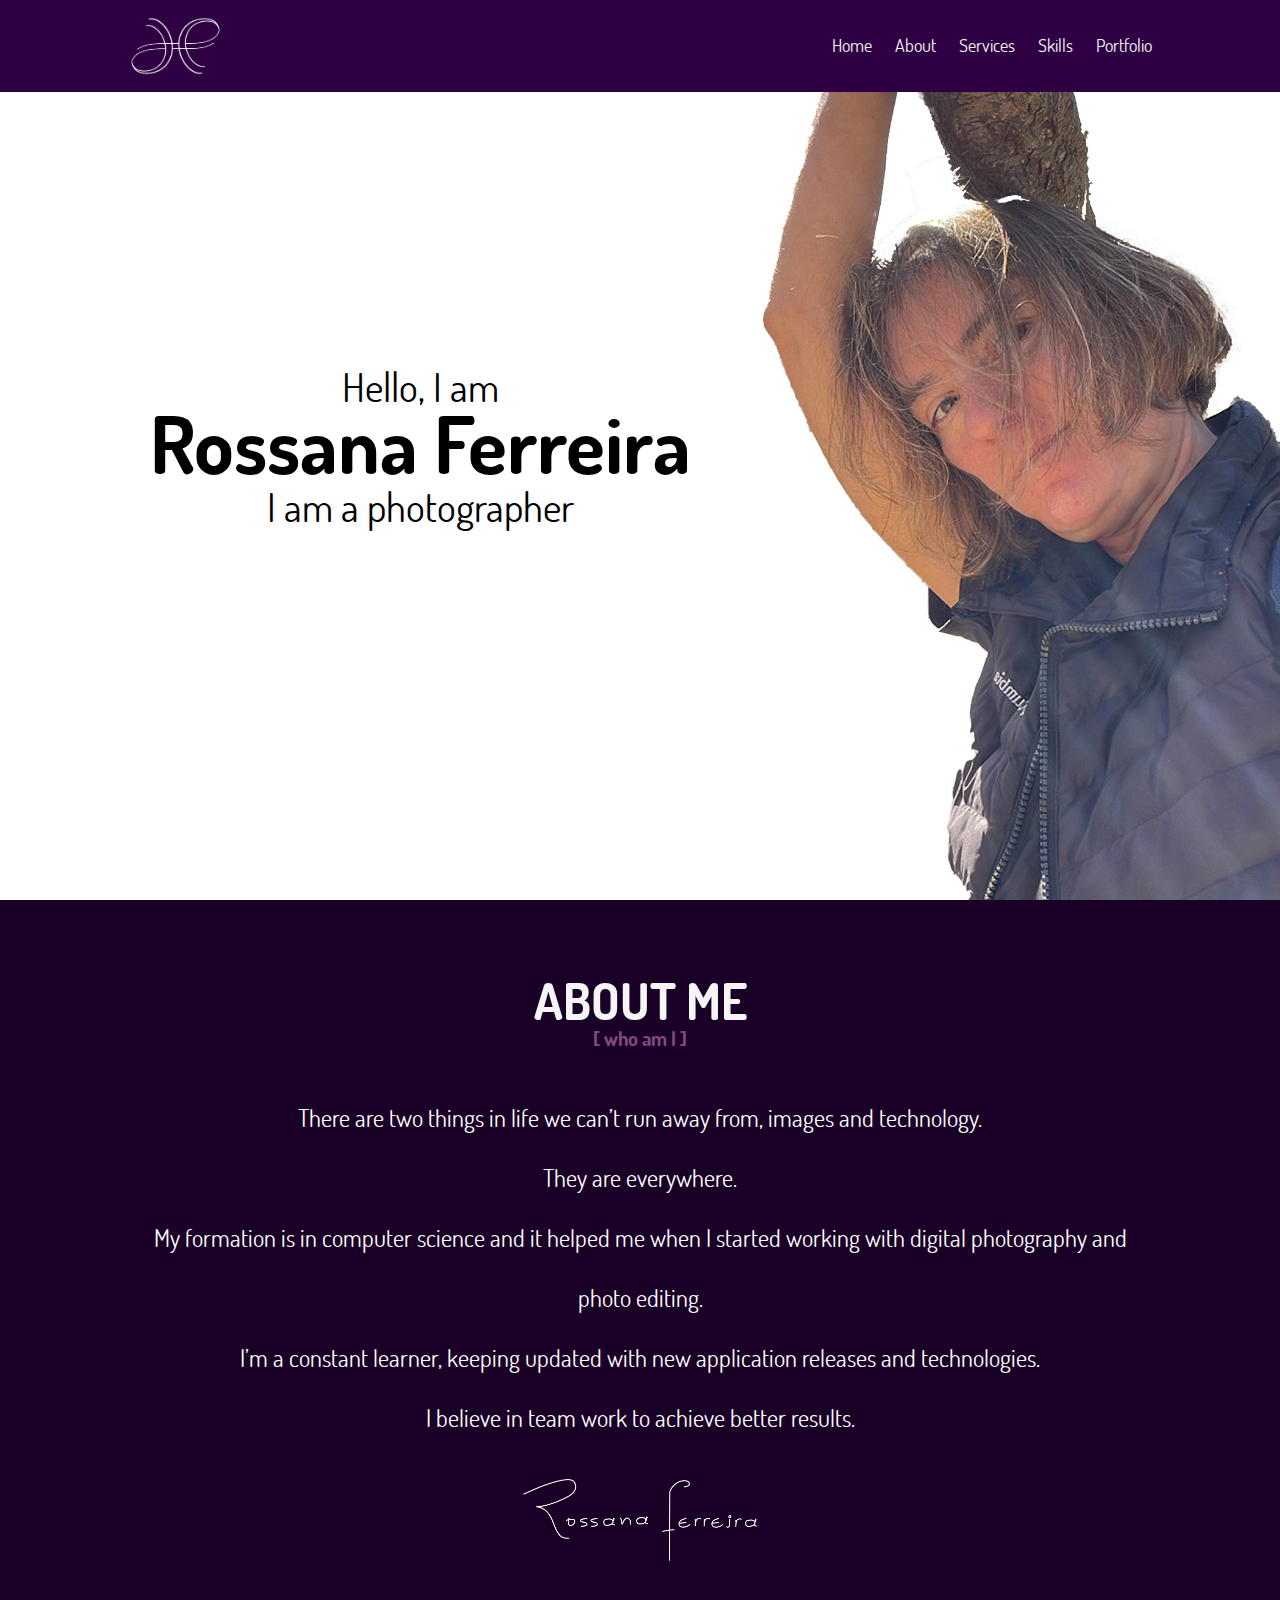
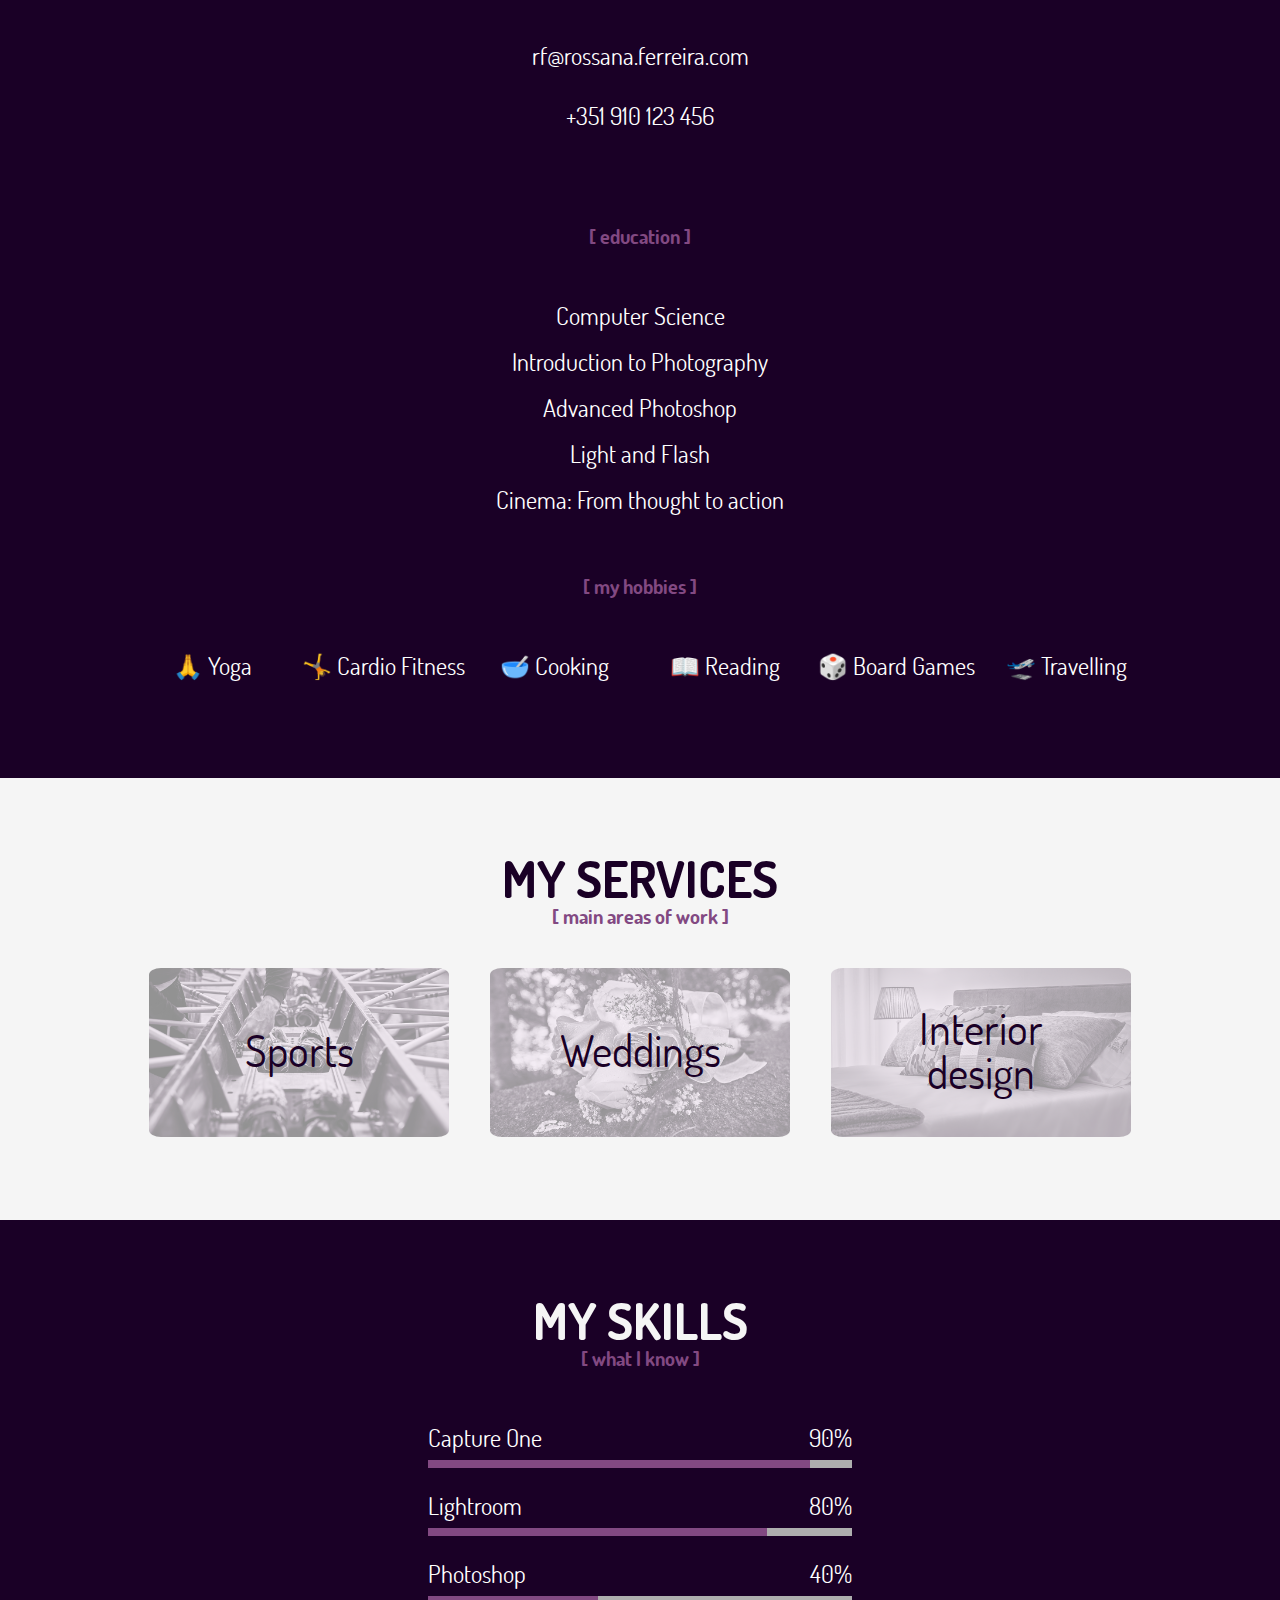
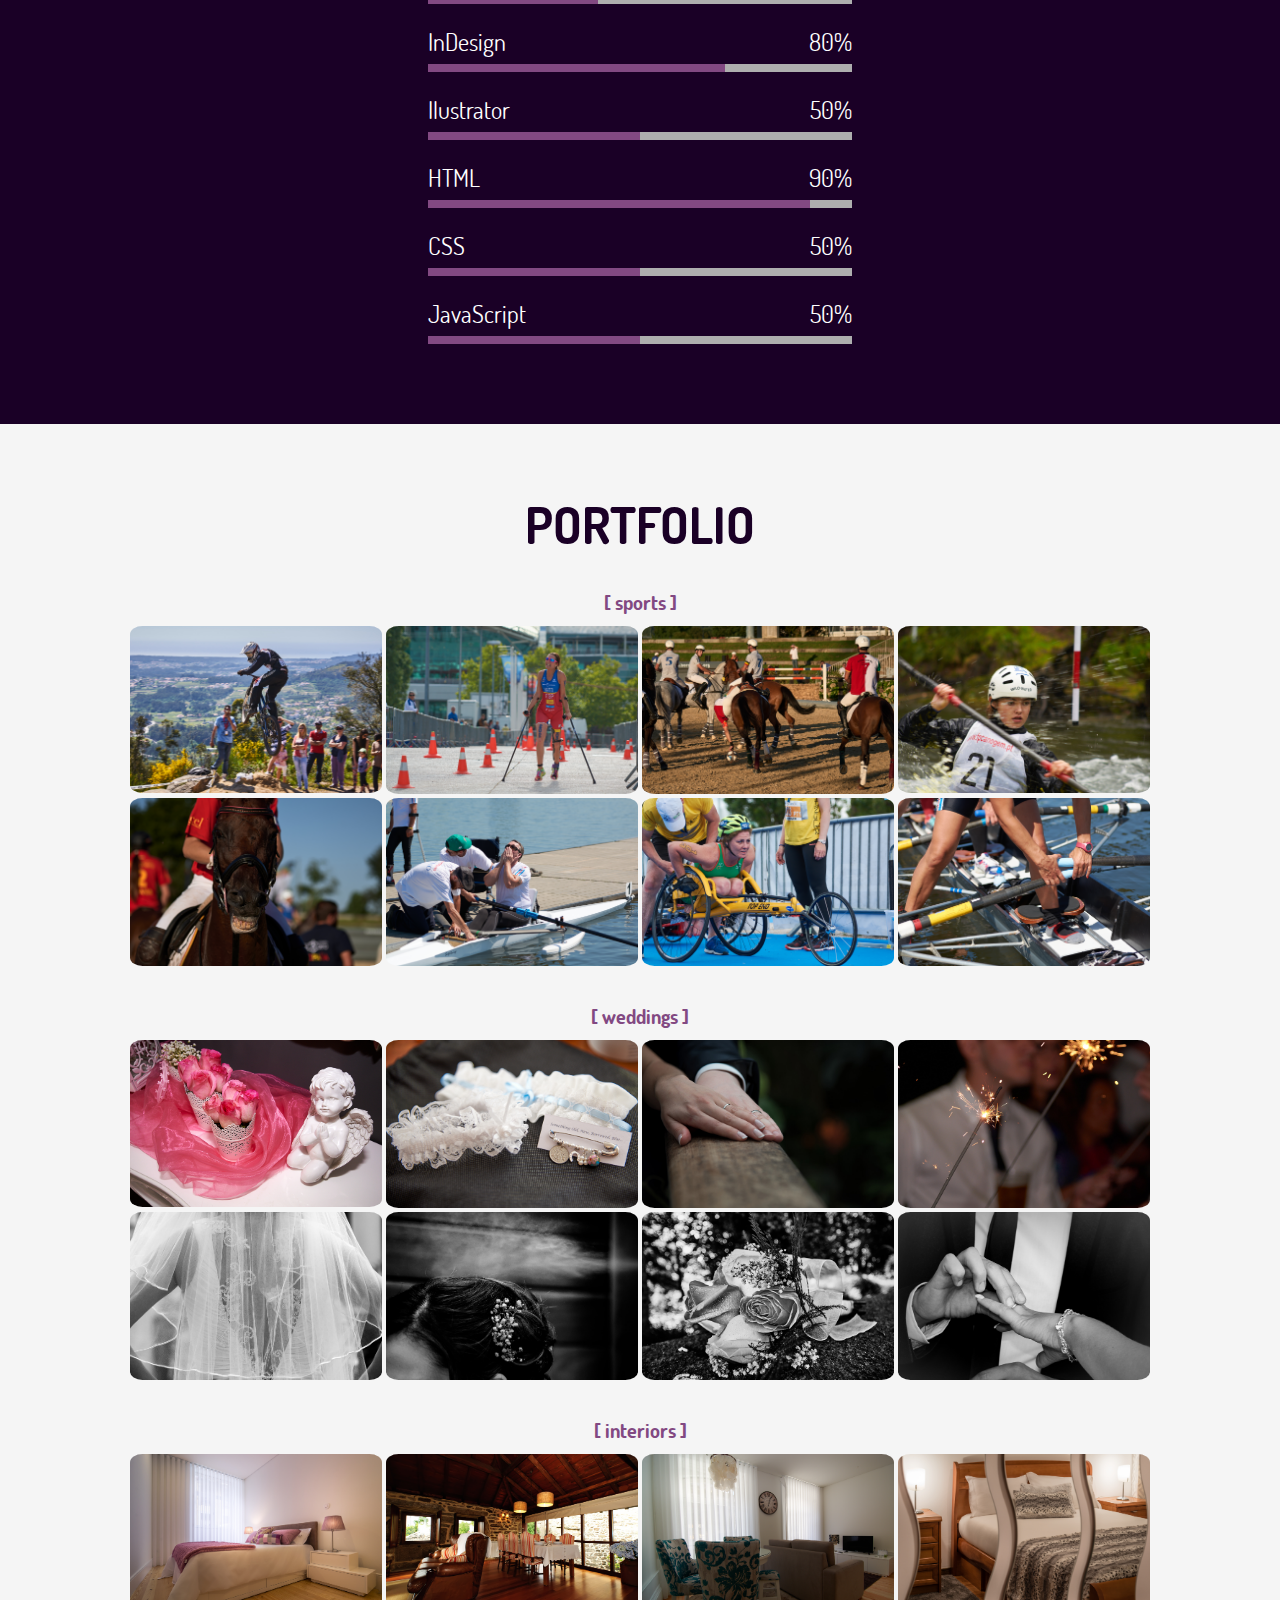
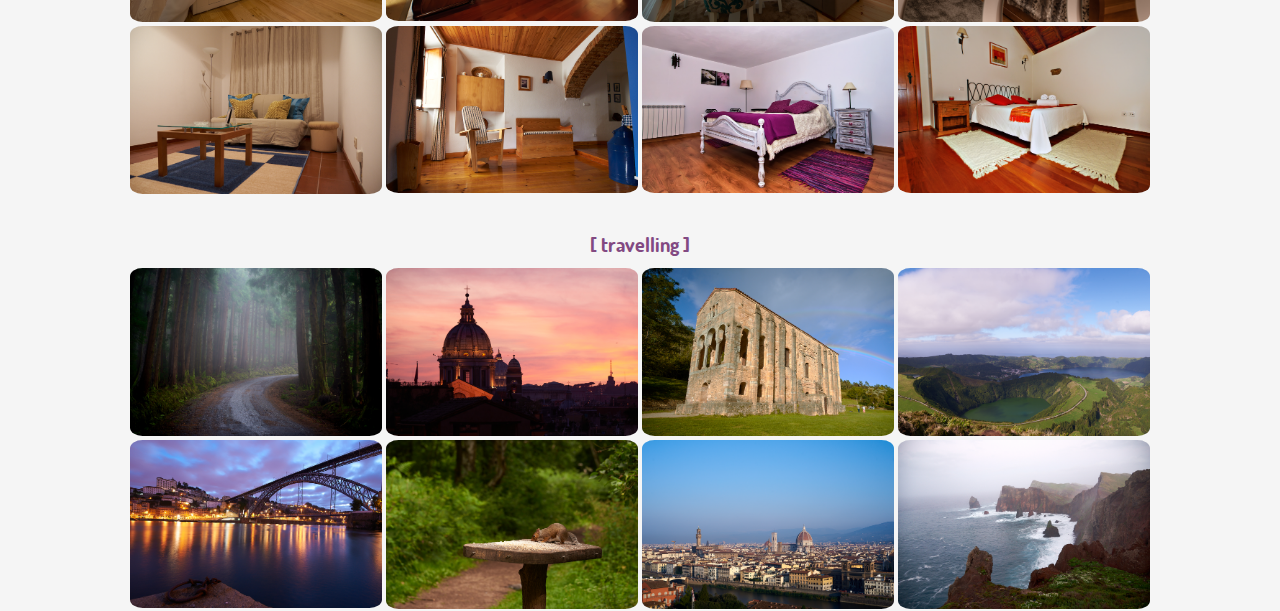
<file: index.html>
<!DOCTYPE html>
<html>
<head>
	<meta charset="UTF-8">
	<meta name="viewport" content="width=device-width, initial-scale=1.0">
	<meta http-equiv="X-UA-Compatible" content="ie=edge">
	<title>Rossana Ferreira Photographer</title>
	<link rel="stylesheet" href="./css/style.css">
	<!-- <link rel="icon" href="./favicon.ico" type="image/x-icon"> -->
</head>
<body>
	<nav id="navbar">
		<div class="container">
			<img src="assets/images/logo.png">
			<ul class="menu" id="sidemenu">
				<li><a href="#home">Home</a></li>
				<li><a href="#about">About</a></li>
				<li><a href="#services">Services</a></li>
				<li><a href="#skills">Skills</a></li> 
				<li><a href="#portfolio">Portfolio</a></li>
				<!-- <li><a href="#contact">Contact</a></li> -->
				<p onclick="closeMenu()">&#10006;</p>
			</ul>
			<img src="assets/images/hamburguer.png" class="open-menu" onclick="openMenu()">
		</div>		
	</nav>

	<!-- ------ HOME / HEADER ------ -->
	<div id="home">
		<div class="container">
			<h2>Hello, I am</h2>
			<h1>Rossana Ferreira</h1>
			<h2>I am a photographer</h2>
		</div>
	</div>

	<!-- ------ ABOUT ME ------ -->
	<div id="about">
		<div class="container">
			<h1>ABOUT ME</h1>
			<h3>[ who am I ]</h3>
			<p>There are two things in life we can’t run away from, images and technology. <br>
				They are everywhere. <br>
				My formation is in computer science and it helped me when I started working with digital photography and photo editing. <br>
				I’m a constant learner, keeping updated with new application releases and technologies.<br>
				I believe in team work to achieve better results.
			</p>
			<img src="assets/images/signature.png">
			<p>rf@rossana.ferreira.com</p>
			<p id="about-phone">+351 910 123 456</p>
			<h3>[ education ]</h3>
			<ul id="education">
				<li>Computer Science</li>
				<li>Introduction to Photography</li>
				<li>Advanced Photoshop</li>
				<li>Light and Flash</li>
				<li>Cinema: From thought to action</li>
			</ul>
			<h3>[ my hobbies ]</h3>
			<ul id="hobbies">
				<li><p>&#128591 Yoga</p></li>
				<li><p>&#129336 Cardio Fitness</p></li>
				<li><p>&#129379 Cooking</p></li>
				<li><p>&#128214 Reading</p></li>
				<li><p>&#127922 Board Games</p></li>
				<li><p>&#128747 Travelling</p></li>
			</ul>
		</div>
	</div>

	<!-- ------ SERVICES ------ -->
	<div id="services">
		<div class="container">
			<h1>MY SERVICES</h1>
			<h3>[ main areas of work ]</h3>
			<div class="services-list">
				<div id="service-sports">
					<img src="assets/images/sports.jpg">
					<a href="#portfolio"><h2>Sports</h2></a>					
				</div>
				<div id="service-weddings">
					<img src="assets/images/weddings.jpg">
					<a href="#"><h2>Weddings</h2></a>
				</div>
				<div id="service-interior">
					<img src="assets/images/interior.jpg">
					<a href="#"><h2>Interior<br>design</h2></a>					
				</div>
			</div>
		</div>
	</div>

	<!-- ------ SKILLS ------ -->
	<div id="skills">
		<div class="container">
			<h1>MY SKILLS</h1>
			<h3>[ what I know ]</h3>
			<div id="bars">
				<div class="info">
					<span>Capture One</span>
					<span>90%</span>
				</div>
				<div class="line co"></div>
				<div class="info">
					<span>Lightroom</span>
					<span>80%</span>
				</div>
				<div class="line lr"></div>
				<div class="info">
					<span>Photoshop</span>
					<span>40%</span>
				</div>
				<div class="line ps"></div>
				<div class="info">
					<span>InDesign</span>
					<span>80%</span>
				</div>
				<div class="line id"></div>
				<div class="info">
					<span>Ilustrator</span>
					<span>50%</span>
				</div>
				<div class="line ai"></div>
				<div class="info">
					<span>HTML</span>
					<span>90%</span>
				</div>
				<div class="line html"></div>
				<div class="info">
					<span>CSS</span>
					<span>50%</span>
				</div>
				<div class="line css"></div>
				<div class="info">
					<span>JavaScript</span>
					<span>50%</span>
				</div>
				<div class="line js"></div>
			</div>
		</div>
	</div>

	<!-- ------ PORTFOLIO ------ -->
	<div id="portfolio">
		<div class="container">
			<h1>PORTFOLIO</h1>

			<!-- ------ PORTFOLIO / SPORTS------ -->
			<h3>[ sports ]</h3>
			<ul class="portfolio-list">
				<li class="portfolio-columns">
					<img src="assets/images/sports/sport-1.jpg" onclick="openModal();currentSportSlide(1)" class="hover-shadow">
				</li>
				<li class="portfolio-columns">
					<img src="assets/images/sports/sport-2.jpg" onclick="openModal();currentSportSlide(2)" class="hover-shadow">
				</li>
				<li class="portfolio-columns">
					<img src="assets/images/sports/sport-3.jpg" onclick="openModal();currentSportSlide(3)" class="hover-shadow">
				</li>
				<li class="portfolio-columns">
					<img src="assets/images/sports/sport-4.jpg" onclick="openModal();currentSportSlide(4)" class="hover-shadow">
				</li>
				<li class="portfolio-columns">
					<img src="assets/images/sports/sport-5.jpg" onclick="openModal();currentSportSlide(5)" class="hover-shadow">
				</li>
				<li class="portfolio-columns">
					<img src="assets/images/sports/sport-6.jpg" onclick="openModal();currentSportSlide(6)" class="hover-shadow">
				</li>
				<li class="portfolio-columns">
					<img src="assets/images/sports/sport-7.jpg" onclick="openModal();currentSportSlide(7)" class="hover-shadow">
				</li>
				<li class="portfolio-columns">
					<img src="assets/images/sports/sport-8.jpg" onclick="openModal();currentSportSlide(8)" class="hover-shadow">
				</li>
			</ul>
			<div id="portfolio-sports" class="modal">
				<div class="modal-content">
					<span class="close cursor" onclick="closeModal()">&#10006;</span>
					<a class="prev" onclick="plusSportSlides(-1)">&#10094;</a>
					<div class="portfolio-sport">
						<img src="assets/images/sports/sport-1.jpg" onclick="closeModal()" style="width:100%">
					</div>
					<div class="portfolio-sport">
						<img src="assets/images/sports/sport-2.jpg" onclick="closeModal()" style="width:100%">
					</div>
					<div class="portfolio-sport">
						<img src="assets/images/sports/sport-3.jpg" onclick="closeModal()" style="width:100%">
					</div>
					<div class="portfolio-sport">
						<img src="assets/images/sports/sport-4.jpg" onclick="closeModal()" style="width:100%">
					</div>
					<div class="portfolio-sport">
						<img src="assets/images/sports/sport-5.jpg" onclick="closeModal()" style="width:100%">
					</div>
					<div class="portfolio-sport">
						<img src="assets/images/sports/sport-6.jpg" onclick="closeModal()" style="width:100%">
					</div>
					<div class="portfolio-sport">
						<img src="assets/images/sports/sport-7.jpg" onclick="closeModal()" style="width:100%">
					</div>
					<div class="portfolio-sport">
						<img src="assets/images/sports/sport-8.jpg" onclick="closeModal()" style="width:100%">
					</div>
					<a class="next" onclick="plusSportSlides(1)">&#10095;</a>
				</div>
			</div>

			<!-- ------ PORTFOLIO / WEDDINGS------ -->
			<h3>[ weddings ]</h3>
			<div class="portfolio-list">
				<div class="portfolio-columns">
					<img src="assets/images/weddings/wedding-1.jpg" onclick="openWeddings();currentWeddingSlide(1)" class="hover-shadow">
				</div>
				<div class="portfolio-columns">
					<img src="assets/images/weddings/wedding-2.jpg" onclick="openWeddings();currentWeddingSlide(2)" class="hover-shadow">
				</div>
				<div class="portfolio-columns">
					<img src="assets/images/weddings/wedding-3.jpg" onclick="openWeddings();currentWeddingSlide(3)" class="hover-shadow">
				</div>
				<div class="portfolio-columns">
					<img src="assets/images/weddings/wedding-4.jpg" onclick="openWeddings();currentWeddingSlide(4)" class="hover-shadow">
				</div>
				<div class="portfolio-columns">
					<img src="assets/images/weddings/wedding-5.jpg" onclick="openWeddings();currentWeddingSlide(5)" class="hover-shadow">
				</div>
				<div class="portfolio-columns">
					<img src="assets/images/weddings/wedding-6.jpg" onclick="openWeddings();currentWeddingSlide(6)" class="hover-shadow">
				</div>
				<div class="portfolio-columns">
					<img src="assets/images/weddings/wedding-7.jpg" onclick="openWeddings();currentWeddingSlide(7)" class="hover-shadow">
				</div>
				<div class="portfolio-columns">
					<img src="assets/images/weddings/wedding-8.jpg" onclick="openWeddings();currentWeddingSlide(8)" class="hover-shadow">
				</div>
			</div>
			<div id="portfolio-weddings" class="modal">
				<div class="modal-content">
					<span class="close cursor" onclick="closeWeddings()">&#10006;</span>
					<a class="prev" onclick="plusWeddingSlides(-1)">&#10094;</a>
					<div class="portfolio-wedding">
						<img src="assets/images/weddings/wedding-1.jpg" onclick="closeWeddings()" style="width:100%">
					</div>
					<div class="portfolio-wedding">
						<img src="assets/images/weddings/wedding-2.jpg" onclick="closeWeddings()" style="width:100%">
					</div>
					<div class="portfolio-wedding">
						<img src="assets/images/weddings/wedding-3.jpg" onclick="closeWeddings()" style="width:100%">
					</div>
					<div class="portfolio-wedding">
						<img src="assets/images/weddings/wedding-4.jpg" onclick="closeWeddings()" style="width:100%">
					</div>
					<div class="portfolio-wedding">
						<img src="assets/images/weddings/wedding-5.jpg" onclick="closeWeddings()" style="width:100%">
					</div>
					<div class="portfolio-wedding">
						<img src="assets/images/weddings/wedding-6.jpg" onclick="closeWeddings()" style="width:100%">
					</div>
					<div class="portfolio-wedding">
						<img src="assets/images/weddings/wedding-7.jpg" onclick="closeWeddings()" style="width:100%">
					</div>
					<div class="portfolio-wedding">
						<img src="assets/images/weddings/wedding-8.jpg" onclick="closeWeddings()" style="width:100%">
					</div>
					<a class="next" onclick="plusWeddingSlides(1)">&#10095;</a>
				</div>
			</div>

			<!-- ------ PORTFOLIO / INTERIORS DESIGN------ -->
			<h3>[ interiors ]</h3>
			<div class="portfolio-list">
				<div class="portfolio-columns">
					<img src="assets/images/interiors/interior-1.jpg" onclick="openInteriors();currentInteriorSlide(1)" class="hover-shadow">
				</div>
				<div class="portfolio-columns">
					<img src="assets/images/interiors/interior-2.jpg" onclick="openInteriors();currentInteriorSlide(2)" class="hover-shadow">
				</div>
				<div class="portfolio-columns">
					<img src="assets/images/interiors/interior-3.jpg" onclick="openInteriors();currentInteriorSlide(3)" class="hover-shadow">
				</div>
				<div class="portfolio-columns">
					<img src="assets/images/interiors/interior-4.jpg" onclick="openInteriors();currentInteriorSlide(4)" class="hover-shadow">
				</div>
				<div class="portfolio-columns">
					<img src="assets/images/interiors/interior-5.jpg" onclick="openInteriors();currentInteriorSlide(5)" class="hover-shadow">
				</div>
				<div class="portfolio-columns">
					<img src="assets/images/interiors/interior-6.jpg" onclick="openInteriors();currentInteriorSlide(6)" class="hover-shadow">
				</div>
				<div class="portfolio-columns">
					<img src="assets/images/interiors/interior-7.jpg" onclick="openInteriors();currentInteriorSlide(7)" class="hover-shadow">
				</div>
				<div class="portfolio-columns">
					<img src="assets/images/interiors/interior-8.jpg" onclick="openInteriors();currentInteriorSlide(8)" class="hover-shadow">
				</div>
			</div>
			<div id="portfolio-interiors" class="modal">
				<div class="modal-content">
					<span class="close cursor" onclick="closeInteriors()">&#10006;</span>
					<a class="prev" onclick="plusInteriorSlides(-1)">&#10094;</a>
					<div class="portfolio-interior">
						<img src="assets/images/interiors/interior-1.jpg" onclick="closeInteriors()" style="width:100%">
					</div>
					<div class="portfolio-interior">
						<img src="assets/images/interiors/interior-2.jpg" onclick="closeInteriors()" style="width:100%">
					</div>
					<div class="portfolio-interior">
						<img src="assets/images/interiors/interior-3.jpg" onclick="closeInteriors()" style="width:100%">
					</div>
					<div class="portfolio-interior">
						<img src="assets/images/interiors/interior-4.jpg" onclick="closeInteriors()" style="width:100%">
					</div>
					<div class="portfolio-interior">
						<img src="assets/images/interiors/interior-5.jpg" onclick="closeInteriors()" style="width:100%">
					</div>
					<div class="portfolio-interior">
						<img src="assets/images/interiors/interior-6.jpg" onclick="closeInteriors()" style="width:100%">
					</div>
					<div class="portfolio-interior">
						<img src="assets/images/interiors/interior-7.jpg" onclick="closeInteriors()" style="width:100%">
					</div>
					<div class="portfolio-interior">
						<img src="assets/images/interiors/interior-8.jpg" onclick="closeInteriors()" style="width:100%">
					</div>
					<a class="next" onclick="plusInteriorSlides(1)">&#10095;</a>
				</div>
			</div>

			<!-- ------ PORTFOLIO / TRAVELS ------ -->
			<h3>[ travelling ]</h3>
			<div class="portfolio-list">
				<div class="portfolio-columns">
					<img src="assets/images/travels/travel-1.jpg" onclick="openTravels();currentTravelSlide(1)" class="hover-shadow">
				</div>
				<div class="portfolio-columns">
					<img src="assets/images/travels/travel-2.jpg" onclick="openTravels();currentTravelSlide(2)" class="hover-shadow">
				</div>
				<div class="portfolio-columns">
					<img src="assets/images/travels/travel-3.jpg" onclick="openTravels();currentTravelSlide(3)" class="hover-shadow">
				</div>
				<div class="portfolio-columns">
					<img src="assets/images/travels/travel-4.jpg" onclick="openTravels();currentTravelSlide(4)" class="hover-shadow">
				</div>
				<div class="portfolio-columns">
					<img src="assets/images/travels/travel-5.jpg" onclick="openTravels();currentTravelSlide(5)" class="hover-shadow">
				</div>
				<div class="portfolio-columns">
					<img src="assets/images/travels/travel-6.jpg" onclick="openTravels();currentTravelSlide(6)" class="hover-shadow">
				</div>
				<div class="portfolio-columns">
					<img src="assets/images/travels/travel-7.jpg" onclick="openTravels();currentTravelSlide(7)" class="hover-shadow">
				</div>
				<div class="portfolio-columns">
					<img src="assets/images/travels/travel-8.jpg" onclick="openTravels();currentTravelSlide(8)" class="hover-shadow">
				</div>
			</div>
			<div id="portfolio-travels" class="modal">
				<div class="modal-content">
					<span class="close cursor" onclick="closeTravels()">&#10006;</span>
					<a class="prev" onclick="plusTravelSlides(-1)">&#10094;</a>
					<div class="portfolio-travel">
						<img src="assets/images/travels/travel-1.jpg" onclick="closeTravels()" style="width:100%">
					</div>
					<div class="portfolio-travel">
						<img src="assets/images/travels/travel-2.jpg" onclick="closeTravels()" style="width:100%">
					</div>
					<div class="portfolio-travel">
						<img src="assets/images/travels/travel-3.jpg" onclick="closeTravels()" style="width:100%">
					</div>
					<div class="portfolio-travel">
						<img src="assets/images/travels/travel-4.jpg" onclick="closeTravels()" style="width:100%">
					</div>
					<div class="portfolio-travel">
						<img src="assets/images/travels/travel-5.jpg" onclick="closeTravels()" style="width:100%">
					</div>
					<div class="portfolio-travel">
						<img src="assets/images/travels/travel-6.jpg" onclick="closeTravels()" style="width:100%">
					</div>
					<div class="portfolio-travel">
						<img src="assets/images/travels/travel-7.jpg" onclick="closeTravels()" style="width:100%">
					</div>
					<div class="portfolio-travel">
						<img src="assets/images/travels/travel-8.jpg" onclick="closeTravels()" style="width:100%">
					</div>
					<a class="next" onclick="plusTravelSlides(1)">&#10095;</a>
				</div>
			</div>
		</div>
	</div>
	<script src="./js/portfolio.js"></script>
</body>
</html>
</file>
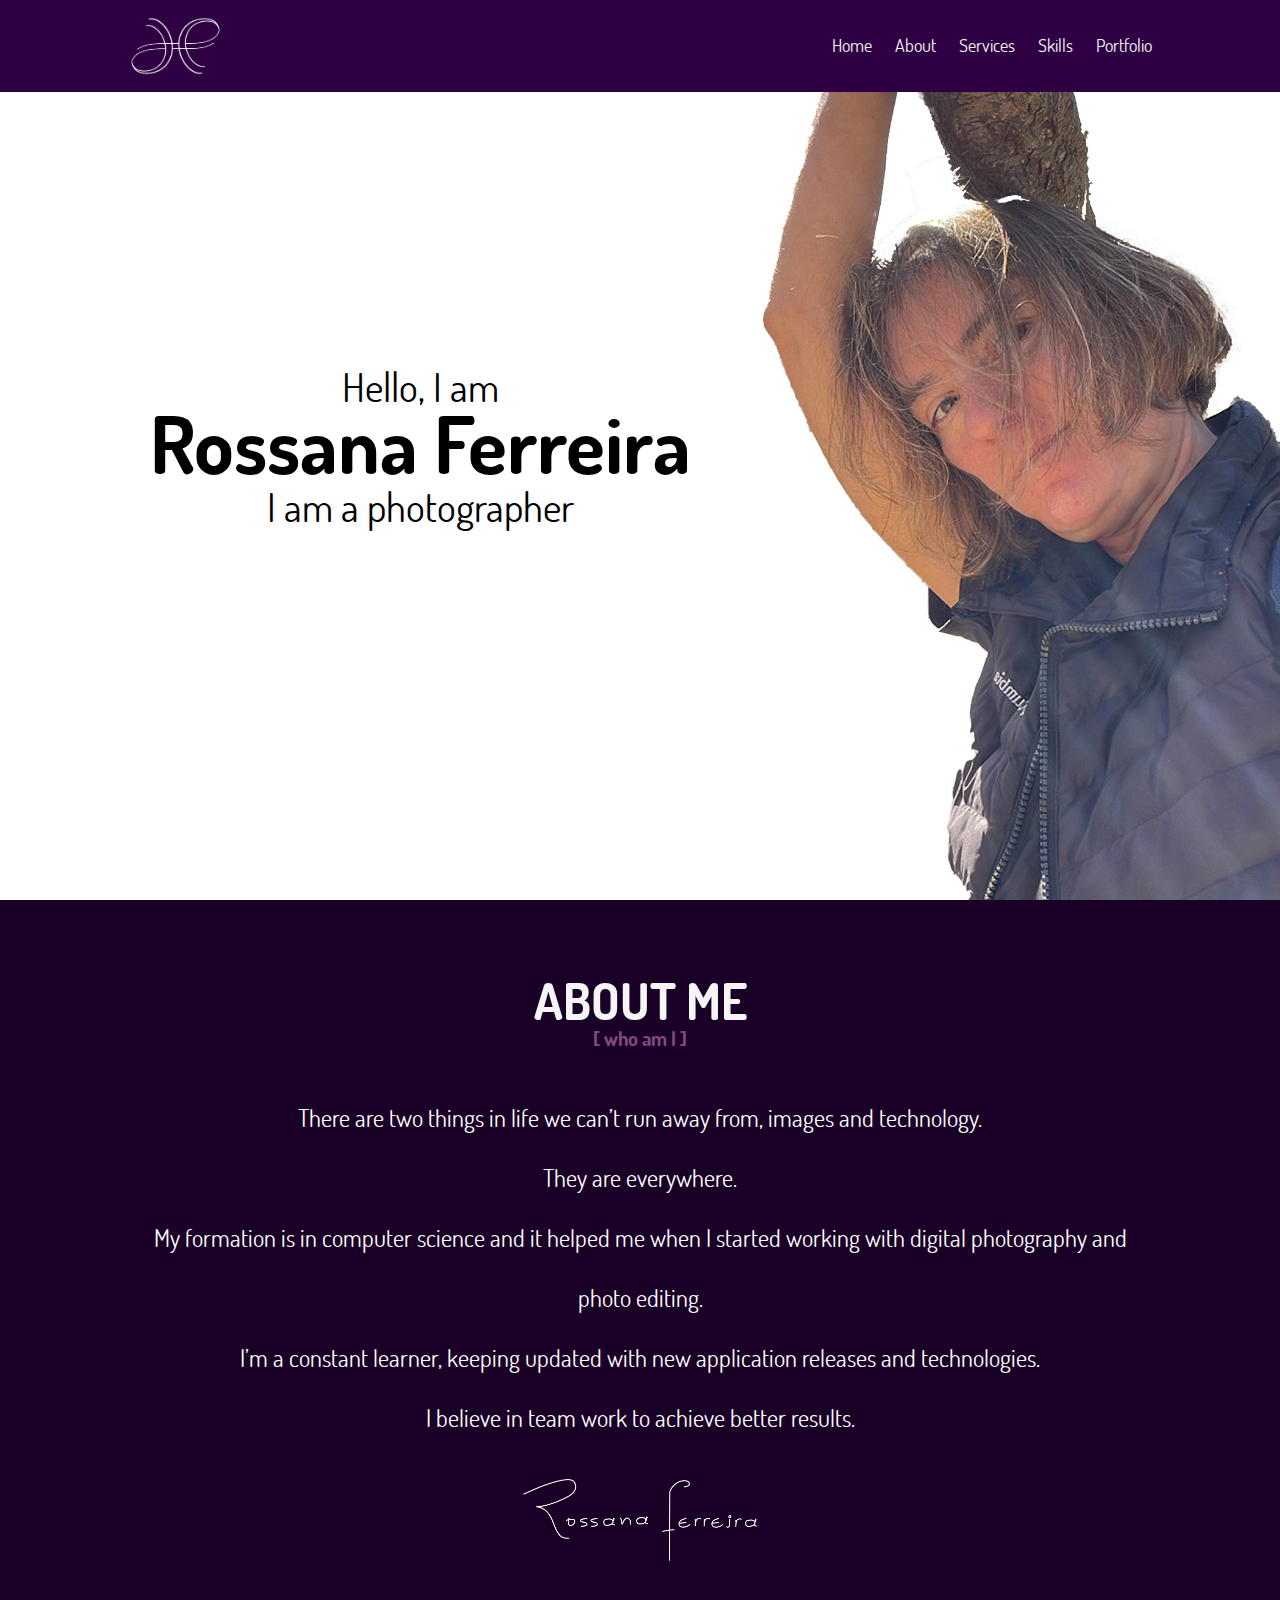
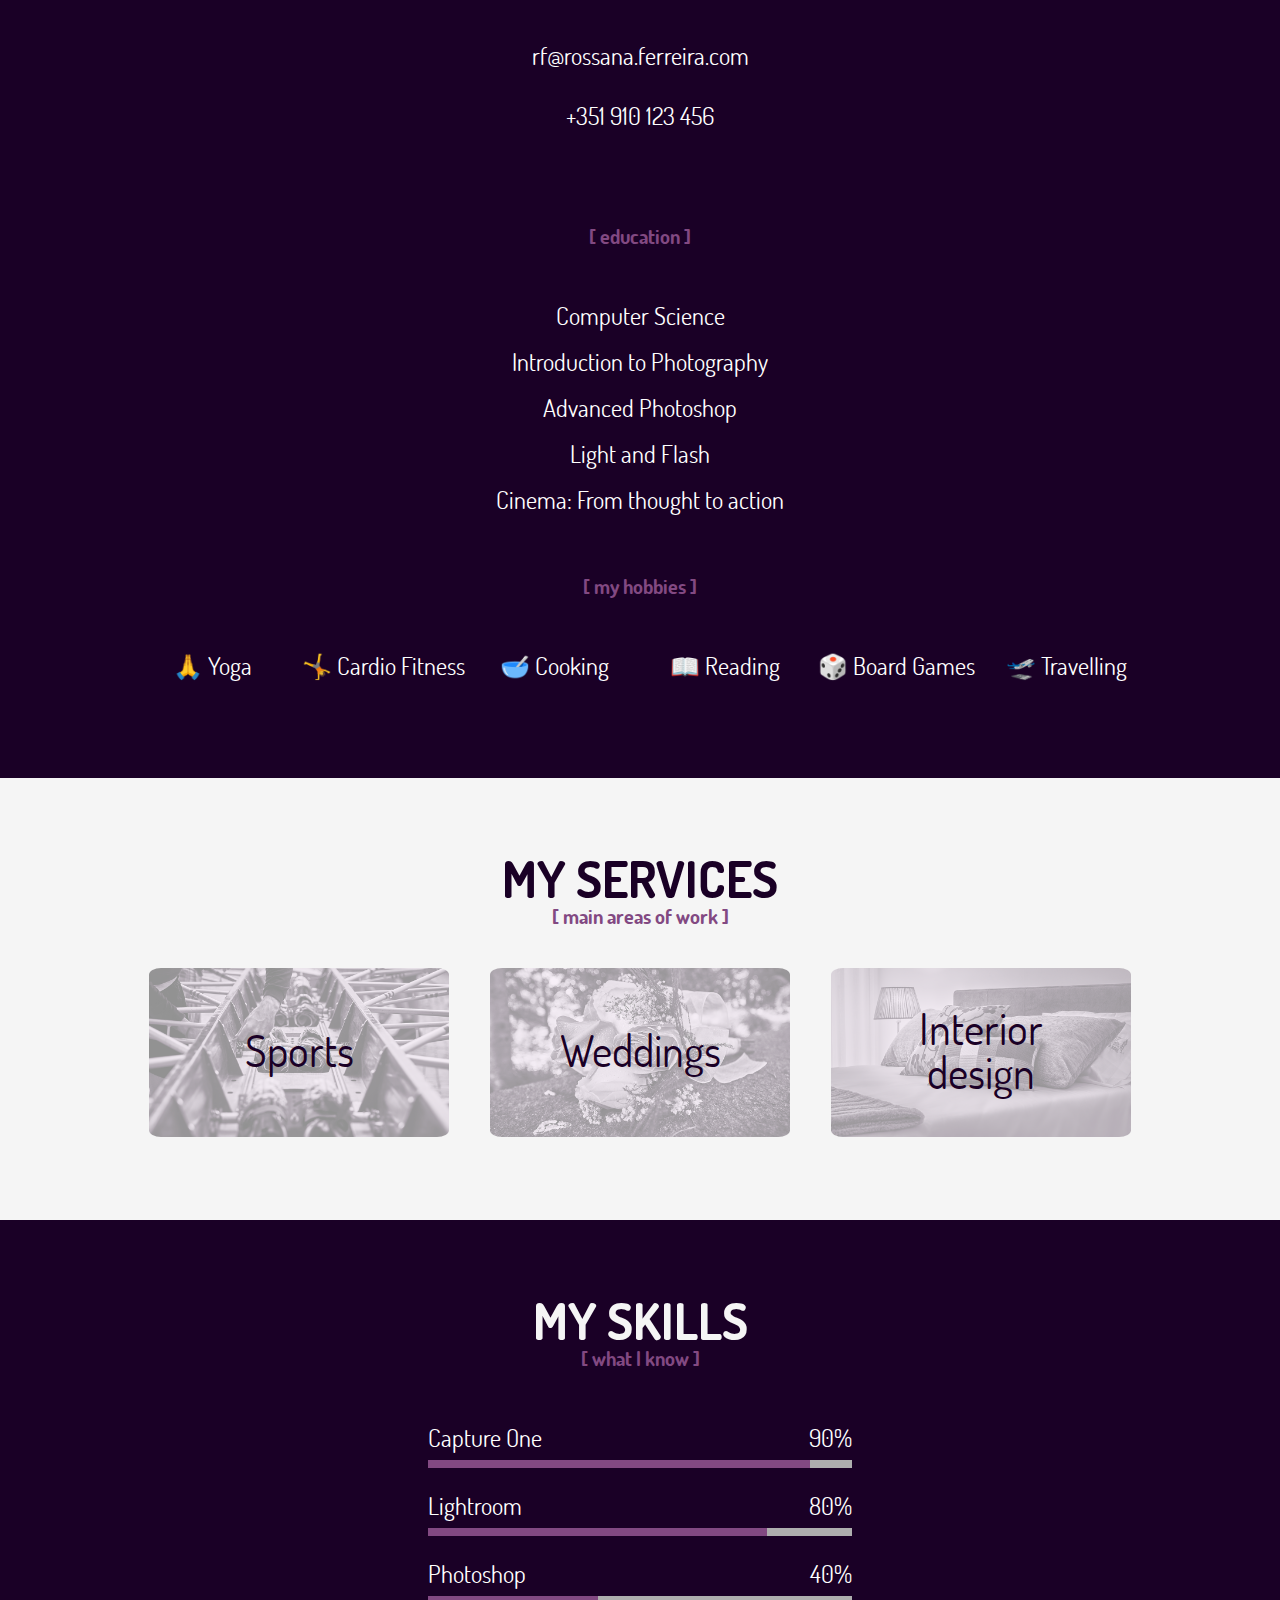
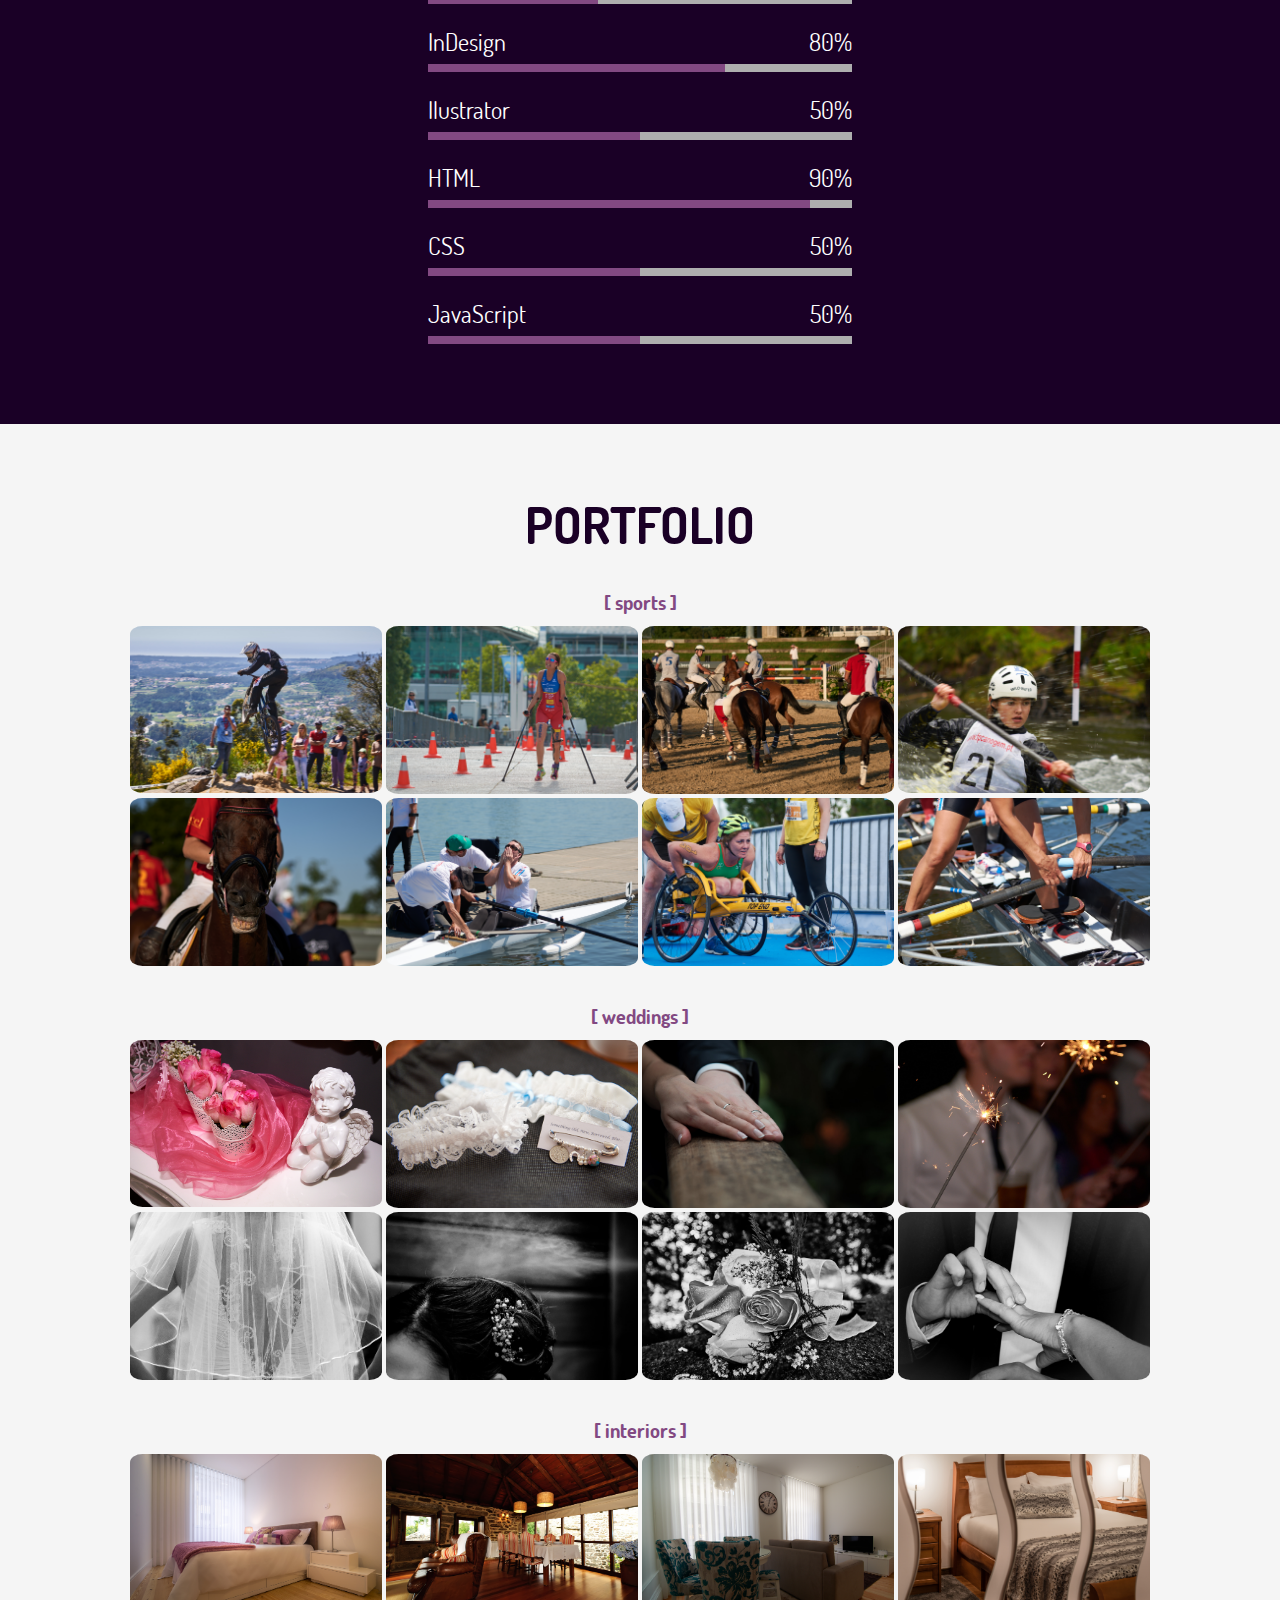
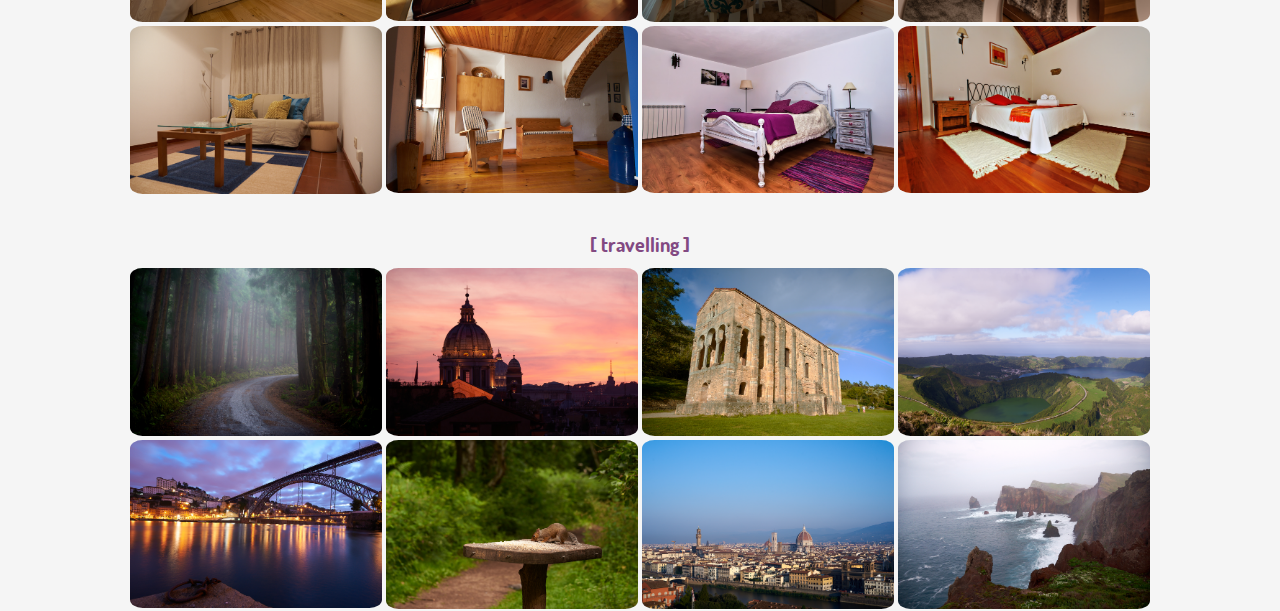
<file: portfolio.html>
<!DOCTYPE html>
<html>
<head>
	<meta charset="UTF-8">
	<meta name="viewport" content="width=device-width, initial-scale=1.0">
	<meta http-equiv="X-UA-Compatible" content="ie=edge">
	<title>Rossana Ferreira Photographer</title>
	<link rel="stylesheet" href="./css/style.css">
	<!-- <link rel="icon" href="./favicon.ico" type="image/x-icon"> -->
</head>
<body>
	<nav id="navbar">
		<div class="container">
			<img src="assets/images/logo.png">
			<ul class="menu" id="sidemenu">
				<li><a href="#home">Home</a></li>
				<li><a href="#about">About</a></li>
				<li><a href="#services">Services</a></li>
				<li><a href="#skills">Skills</a></li> 
				<li><a href="#portfolio">Portfolio</a></li>
				<!-- <li><a href="#contact">Contact</a></li> -->
				<p onclick="closeMenu()">&#10006;</p>
			</ul>
			<img src="assets/images/hamburguer.png" class="open-menu" onclick="openMenu()">
		</div>		
	</nav>

	<!-- ------ HOME / HEADER ------ -->
	<div id="home">
		<div class="container">
			<h2>Hello, I am</h2>
			<h1>Rossana Ferreira</h1>
			<h2>I am a photographer</h2>
		</div>
	</div>

	<!-- ------ ABOUT ME ------ -->
	<div id="about">
		<div class="container">
			<h1>ABOUT ME</h1>
			<h3>[ who am I ]</h3>
			<p>There are two things in life we can’t run away from, images and technology. <br>
				They are everywhere. <br>
				My formation is in computer science and it helped me when I started working with digital photography and photo editing. <br>
				I’m a constant learner, keeping updated with new application releases and technologies.<br>
				I believe in team work to achieve better results.
			</p>
			<img src="assets/images/signature.png">
			<p>rf@rossana.ferreira.com</p>
			<p id="about-phone">+351 910 123 456</p>
			<h3>[ education ]</h3>
			<ul id="education">
				<li>Computer Science</li>
				<li>Introduction to Photography</li>
				<li>Advanced Photoshop</li>
				<li>Light and Flash</li>
				<li>Cinema: From thought to action</li>
			</ul>
			<h3>[ my hobbies ]</h3>
			<ul id="hobbies">
				<li><p>&#128591 Yoga</p></li>
				<li><p>&#129336 Cardio Fitness</p></li>
				<li><p>&#129379 Cooking</p></li>
				<li><p>&#128214 Reading</p></li>
				<li><p>&#127922 Board Games</p></li>
				<li><p>&#128747 Travelling</p></li>
			</ul>
		</div>
	</div>

	<!-- ------ SERVICES ------ -->
	<div id="services">
		<div class="container">
			<h1>MY SERVICES</h1>
			<h3>[ main areas of work ]</h3>
			<div class="services-list">
				<div id="service-sports">
					<img src="assets/images/sports.jpg">
					<a href="#portfolio"><h2>Sports</h2></a>					
				</div>
				<div id="service-weddings">
					<img src="assets/images/weddings.jpg">
					<a href="#"><h2>Weddings</h2></a>
				</div>
				<div id="service-interior">
					<img src="assets/images/interior.jpg">
					<a href="#"><h2>Interior<br>design</h2></a>					
				</div>
			</div>
		</div>
	</div>

	<!-- ------ SKILLS ------ -->
	<div id="skills">
		<div class="container">
			<h1>MY SKILLS</h1>
			<h3>[ what I know ]</h3>
			<div id="bars">
				<div class="info">
					<span>Capture One</span>
					<span>90%</span>
				</div>
				<div class="line co"></div>
				<div class="info">
					<span>Lightroom</span>
					<span>80%</span>
				</div>
				<div class="line lr"></div>
				<div class="info">
					<span>Photoshop</span>
					<span>40%</span>
				</div>
				<div class="line ps"></div>
				<div class="info">
					<span>InDesign</span>
					<span>80%</span>
				</div>
				<div class="line id"></div>
				<div class="info">
					<span>Ilustrator</span>
					<span>50%</span>
				</div>
				<div class="line ai"></div>
				<div class="info">
					<span>HTML</span>
					<span>90%</span>
				</div>
				<div class="line html"></div>
				<div class="info">
					<span>CSS</span>
					<span>50%</span>
				</div>
				<div class="line css"></div>
				<div class="info">
					<span>JavaScript</span>
					<span>50%</span>
				</div>
				<div class="line js"></div>
			</div>
		</div>
	</div>

	<!-- ------ PORTFOLIO ------ -->
	<div id="portfolio">
		<div class="container">
			<h1>PORTFOLIO</h1>

			<!-- ------ PORTFOLIO / SPORTS------ -->
			<h3>[ sports ]</h3>
			<ul class="portfolio-list">
				<li class="portfolio-columns">
					<img src="assets/images/sports/sport-1.jpg" onclick="openModal();currentSportSlide(1)" class="hover-shadow">
				</li>
				<li class="portfolio-columns">
					<img src="assets/images/sports/sport-2.jpg" onclick="openModal();currentSportSlide(2)" class="hover-shadow">
				</li>
				<li class="portfolio-columns">
					<img src="assets/images/sports/sport-3.jpg" onclick="openModal();currentSportSlide(3)" class="hover-shadow">
				</li>
				<li class="portfolio-columns">
					<img src="assets/images/sports/sport-4.jpg" onclick="openModal();currentSportSlide(4)" class="hover-shadow">
				</li>
				<li class="portfolio-columns">
					<img src="assets/images/sports/sport-5.jpg" onclick="openModal();currentSportSlide(5)" class="hover-shadow">
				</li>
				<li class="portfolio-columns">
					<img src="assets/images/sports/sport-6.jpg" onclick="openModal();currentSportSlide(6)" class="hover-shadow">
				</li>
				<li class="portfolio-columns">
					<img src="assets/images/sports/sport-7.jpg" onclick="openModal();currentSportSlide(7)" class="hover-shadow">
				</li>
				<li class="portfolio-columns">
					<img src="assets/images/sports/sport-8.jpg" onclick="openModal();currentSportSlide(8)" class="hover-shadow">
				</li>
			</ul>
			<div id="portfolio-sports" class="modal">
				<div class="modal-content">
					<span class="close cursor" onclick="closeModal()">&#10006;</span>
					<a class="prev" onclick="plusSportSlides(-1)">&#10094;</a>
					<div class="portfolio-sport">
						<img src="assets/images/sports/sport-1.jpg" onclick="closeModal()" style="width:100%">
					</div>
					<div class="portfolio-sport">
						<img src="assets/images/sports/sport-2.jpg" onclick="closeModal()" style="width:100%">
					</div>
					<div class="portfolio-sport">
						<img src="assets/images/sports/sport-3.jpg" onclick="closeModal()" style="width:100%">
					</div>
					<div class="portfolio-sport">
						<img src="assets/images/sports/sport-4.jpg" onclick="closeModal()" style="width:100%">
					</div>
					<div class="portfolio-sport">
						<img src="assets/images/sports/sport-5.jpg" onclick="closeModal()" style="width:100%">
					</div>
					<div class="portfolio-sport">
						<img src="assets/images/sports/sport-6.jpg" onclick="closeModal()" style="width:100%">
					</div>
					<div class="portfolio-sport">
						<img src="assets/images/sports/sport-7.jpg" onclick="closeModal()" style="width:100%">
					</div>
					<div class="portfolio-sport">
						<img src="assets/images/sports/sport-8.jpg" onclick="closeModal()" style="width:100%">
					</div>
					<a class="next" onclick="plusSportSlides(1)">&#10095;</a>
				</div>
			</div>

			<!-- ------ PORTFOLIO / WEDDINGS------ -->
			<h3>[ weddings ]</h3>
			<div class="portfolio-list">
				<div class="portfolio-columns">
					<img src="assets/images/weddings/wedding-1.jpg" onclick="openWeddings();currentWeddingSlide(1)" class="hover-shadow">
				</div>
				<div class="portfolio-columns">
					<img src="assets/images/weddings/wedding-2.jpg" onclick="openWeddings();currentWeddingSlide(2)" class="hover-shadow">
				</div>
				<div class="portfolio-columns">
					<img src="assets/images/weddings/wedding-3.jpg" onclick="openWeddings();currentWeddingSlide(3)" class="hover-shadow">
				</div>
				<div class="portfolio-columns">
					<img src="assets/images/weddings/wedding-4.jpg" onclick="openWeddings();currentWeddingSlide(4)" class="hover-shadow">
				</div>
				<div class="portfolio-columns">
					<img src="assets/images/weddings/wedding-5.jpg" onclick="openWeddings();currentWeddingSlide(5)" class="hover-shadow">
				</div>
				<div class="portfolio-columns">
					<img src="assets/images/weddings/wedding-6.jpg" onclick="openWeddings();currentWeddingSlide(6)" class="hover-shadow">
				</div>
				<div class="portfolio-columns">
					<img src="assets/images/weddings/wedding-7.jpg" onclick="openWeddings();currentWeddingSlide(7)" class="hover-shadow">
				</div>
				<div class="portfolio-columns">
					<img src="assets/images/weddings/wedding-8.jpg" onclick="openWeddings();currentWeddingSlide(8)" class="hover-shadow">
				</div>
			</div>
			<div id="portfolio-weddings" class="modal">
				<div class="modal-content">
					<span class="close cursor" onclick="closeWeddings()">&#10006;</span>
					<a class="prev" onclick="plusWeddingSlides(-1)">&#10094;</a>
					<div class="portfolio-wedding">
						<img src="assets/images/weddings/wedding-1.jpg" onclick="closeWeddings()" style="width:100%">
					</div>
					<div class="portfolio-wedding">
						<img src="assets/images/weddings/wedding-2.jpg" onclick="closeWeddings()" style="width:100%">
					</div>
					<div class="portfolio-wedding">
						<img src="assets/images/weddings/wedding-3.jpg" onclick="closeWeddings()" style="width:100%">
					</div>
					<div class="portfolio-wedding">
						<img src="assets/images/weddings/wedding-4.jpg" onclick="closeWeddings()" style="width:100%">
					</div>
					<div class="portfolio-wedding">
						<img src="assets/images/weddings/wedding-5.jpg" onclick="closeWeddings()" style="width:100%">
					</div>
					<div class="portfolio-wedding">
						<img src="assets/images/weddings/wedding-6.jpg" onclick="closeWeddings()" style="width:100%">
					</div>
					<div class="portfolio-wedding">
						<img src="assets/images/weddings/wedding-7.jpg" onclick="closeWeddings()" style="width:100%">
					</div>
					<div class="portfolio-wedding">
						<img src="assets/images/weddings/wedding-8.jpg" onclick="closeWeddings()" style="width:100%">
					</div>
					<a class="next" onclick="plusWeddingSlides(1)">&#10095;</a>
				</div>
			</div>

			<!-- ------ PORTFOLIO / INTERIORS DESIGN------ -->
			<h3>[ interiors ]</h3>
			<div class="portfolio-list">
				<div class="portfolio-columns">
					<img src="assets/images/interiors/interior-1.jpg" onclick="openInteriors();currentInteriorSlide(1)" class="hover-shadow">
				</div>
				<div class="portfolio-columns">
					<img src="assets/images/interiors/interior-2.jpg" onclick="openInteriors();currentInteriorSlide(2)" class="hover-shadow">
				</div>
				<div class="portfolio-columns">
					<img src="assets/images/interiors/interior-3.jpg" onclick="openInteriors();currentInteriorSlide(3)" class="hover-shadow">
				</div>
				<div class="portfolio-columns">
					<img src="assets/images/interiors/interior-4.jpg" onclick="openInteriors();currentInteriorSlide(4)" class="hover-shadow">
				</div>
				<div class="portfolio-columns">
					<img src="assets/images/interiors/interior-5.jpg" onclick="openInteriors();currentInteriorSlide(5)" class="hover-shadow">
				</div>
				<div class="portfolio-columns">
					<img src="assets/images/interiors/interior-6.jpg" onclick="openInteriors();currentInteriorSlide(6)" class="hover-shadow">
				</div>
				<div class="portfolio-columns">
					<img src="assets/images/interiors/interior-7.jpg" onclick="openInteriors();currentInteriorSlide(7)" class="hover-shadow">
				</div>
				<div class="portfolio-columns">
					<img src="assets/images/interiors/interior-8.jpg" onclick="openInteriors();currentInteriorSlide(8)" class="hover-shadow">
				</div>
			</div>
			<div id="portfolio-interiors" class="modal">
				<div class="modal-content">
					<span class="close cursor" onclick="closeInteriors()">&#10006;</span>
					<a class="prev" onclick="plusInteriorSlides(-1)">&#10094;</a>
					<div class="portfolio-interior">
						<img src="assets/images/interiors/interior-1.jpg" onclick="closeInteriors()" style="width:100%">
					</div>
					<div class="portfolio-interior">
						<img src="assets/images/interiors/interior-2.jpg" onclick="closeInteriors()" style="width:100%">
					</div>
					<div class="portfolio-interior">
						<img src="assets/images/interiors/interior-3.jpg" onclick="closeInteriors()" style="width:100%">
					</div>
					<div class="portfolio-interior">
						<img src="assets/images/interiors/interior-4.jpg" onclick="closeInteriors()" style="width:100%">
					</div>
					<div class="portfolio-interior">
						<img src="assets/images/interiors/interior-5.jpg" onclick="closeInteriors()" style="width:100%">
					</div>
					<div class="portfolio-interior">
						<img src="assets/images/interiors/interior-6.jpg" onclick="closeInteriors()" style="width:100%">
					</div>
					<div class="portfolio-interior">
						<img src="assets/images/interiors/interior-7.jpg" onclick="closeInteriors()" style="width:100%">
					</div>
					<div class="portfolio-interior">
						<img src="assets/images/interiors/interior-8.jpg" onclick="closeInteriors()" style="width:100%">
					</div>
					<a class="next" onclick="plusInteriorSlides(1)">&#10095;</a>
				</div>
			</div>

			<!-- ------ PORTFOLIO / TRAVELS ------ -->
			<h3>[ travelling ]</h3>
			<div class="portfolio-list">
				<div class="portfolio-columns">
					<img src="assets/images/travels/travel-1.jpg" onclick="openTravels();currentTravelSlide(1)" class="hover-shadow">
				</div>
				<div class="portfolio-columns">
					<img src="assets/images/travels/travel-2.jpg" onclick="openTravels();currentTravelSlide(2)" class="hover-shadow">
				</div>
				<div class="portfolio-columns">
					<img src="assets/images/travels/travel-3.jpg" onclick="openTravels();currentTravelSlide(3)" class="hover-shadow">
				</div>
				<div class="portfolio-columns">
					<img src="assets/images/travels/travel-4.jpg" onclick="openTravels();currentTravelSlide(4)" class="hover-shadow">
				</div>
				<div class="portfolio-columns">
					<img src="assets/images/travels/travel-5.jpg" onclick="openTravels();currentTravelSlide(5)" class="hover-shadow">
				</div>
				<div class="portfolio-columns">
					<img src="assets/images/travels/travel-6.jpg" onclick="openTravels();currentTravelSlide(6)" class="hover-shadow">
				</div>
				<div class="portfolio-columns">
					<img src="assets/images/travels/travel-7.jpg" onclick="openTravels();currentTravelSlide(7)" class="hover-shadow">
				</div>
				<div class="portfolio-columns">
					<img src="assets/images/travels/travel-8.jpg" onclick="openTravels();currentTravelSlide(8)" class="hover-shadow">
				</div>
			</div>
			<div id="portfolio-travels" class="modal">
				<div class="modal-content">
					<span class="close cursor" onclick="closeTravels()">&#10006;</span>
					<a class="prev" onclick="plusTravelSlides(-1)">&#10094;</a>
					<div class="portfolio-travel">
						<img src="assets/images/travels/travel-1.jpg" onclick="closeTravels()" style="width:100%">
					</div>
					<div class="portfolio-travel">
						<img src="assets/images/travels/travel-2.jpg" onclick="closeTravels()" style="width:100%">
					</div>
					<div class="portfolio-travel">
						<img src="assets/images/travels/travel-3.jpg" onclick="closeTravels()" style="width:100%">
					</div>
					<div class="portfolio-travel">
						<img src="assets/images/travels/travel-4.jpg" onclick="closeTravels()" style="width:100%">
					</div>
					<div class="portfolio-travel">
						<img src="assets/images/travels/travel-5.jpg" onclick="closeTravels()" style="width:100%">
					</div>
					<div class="portfolio-travel">
						<img src="assets/images/travels/travel-6.jpg" onclick="closeTravels()" style="width:100%">
					</div>
					<div class="portfolio-travel">
						<img src="assets/images/travels/travel-7.jpg" onclick="closeTravels()" style="width:100%">
					</div>
					<div class="portfolio-travel">
						<img src="assets/images/travels/travel-8.jpg" onclick="closeTravels()" style="width:100%">
					</div>
					<a class="next" onclick="plusTravelSlides(1)">&#10095;</a>
				</div>
			</div>
		</div>
	</div>
	<script src="./js/portfolio.js"></script>
</body>
</html>
</file>
<file: css/style.css>
@font-face {
	font-family: "Dosis";
	font-weight: 700;
	src: url("../assets/fonts/dosis-regular-webfont.woff2") format("woff2"),
		url("../assets/fonts/dosis-regular-webfont.woff") format("woff");
}
@font-face {
	font-family: "Dosis";
	font-weight: 200;
	src: url("../assets/fonts/dosis-bold-webfont.woff2") format("woff2"),
		url("../assets/fonts/dosis-bold-webfont.woff") format("woff");
}
* {
    margin: 0;
    padding: 0;
	box-sizing: border-box;
	text-decoration: none;
	font-family: "Dosis", sans-serif;
}
body {
	background: rgb(26, 0, 38);
}
.container {
	width: 100%;
	padding: 0 10%;
	margin: auto;
	text-align: center;
}
h1 {
	padding-top: 80px;
	font-weight: 200;
	font-size: 50px;
	text-align: center;
}
h3 {
	font-weight: 200;
	font-size: 20px;
	text-align: center;
	padding-bottom: 40px;
}

p, span, li {
	font-weight: 700;
	font-size: 24px;
	color: white;
	line-height: 60px;
}

/* ****** SIMILAR STYLING ****** */
#services .container,
#portfolio .container {
	background: whitesmoke;
	color: rgb(26, 0, 38);
}
#services h3,
#portfolio h3 {
	color: rgb(130, 73, 130);
}

/* ****** NAVBAR ****** */
#navbar {
	position: fixed;
	z-index: 998;
	width: 100%;
	background-color: rgb(46, 0, 67);
	padding: 15px 0;
}
#navbar img {
	height: 60px;
	cursor: pointer;
}
#navbar .menu li a {
	font-weight: 700;
	font-size: 18px;
	color: whitesmoke;
	margin-left: 20px;
}
#navbar .menu li a:hover {
	color: violet;
}
#navbar .menu li {
	list-style: none;
	display: inline-block;
}
#navbar .container {
	display: flex;
	align-items: center;
	justify-content: space-between;
}
#navbar .logo {
	cursor: pointer;
}
#navbar p, .open-menu {
	display: none;
}

/* ****** HOME / HEADER ****** */
#home {
	display: flex;
	background-image: url("../assets/images/banner-home.jpg");
	background-size: cover;
	background-position: center;
	width: 100%;
	height: 100vh;
}
#home .container {
	width: 50%;
	padding: 0;
	margin-left: 100px;
}
#home h1 {
	font-weight: 200;
	font-size: 80px;
	padding-top: 0;
}
#home h2 {
	font-weight: 700;
	font-size: 40px;
}

/* ****** ABOUT ME ****** */
#about h1 {
	color: whitesmoke;
}
#about h3 {
	color: rgb(130, 73, 130);
}
#about img {
	padding: 20px 0 60px 0;
	width: 24%;
}
#about-phone {
	padding-bottom: 80px;
}
#education {
	margin: 0 300px 60px 300px;
}
#education li {
	list-style: none;
	margin-bottom: -14px;
}
#hobbies {
	list-style: none;
	display: flex;
	flex-wrap: wrap;
	align-items: center;
	justify-content: space-between;
	margin-bottom: 80px;
}
#hobbies li {
	width: 16.6%;
}

/* ****** SERVICES ****** */
.services-list {
	padding-bottom: 80px;
	list-style: none;
	display: flex;
	flex-wrap: wrap;
	align-items: center;
	justify-content: space-evenly;
}
.services-list img {
	max-width: 300px;
	margin: 0 20px 0 20px;
	border-radius: 4%;
	opacity: 40%;
}
.services-list h2 {
	color: rgb(26, 0, 38);
	font-weight: 700;
	font-size: 44px;
}
#service-sports,
#service-weddings,
#service-interior {
	position: relative;
	display: inline-block;
}
#service-sports a, 
#service-weddings a, 
#service-interior a {
	position: absolute;
	top: 50%;
	left: 50%;
	transform: translate(-50%, -50%);
}

/* ****** SKILLS ****** */
#skills h1 {
	color: whitesmoke
}
#skills h3 {
	color: rgb(130, 73, 130);
}
#bars {
	margin: 0 300px 80px 300px;
	font-weight: 700;
	font-size: 16px;
}
#bars .info {
	color: whitesmoke;
	display: flex;
	align-items: center;
	justify-content: space-between;
	margin-bottom: -10px;
}
.line {
	height: 8px;
	width: 100%;
	background: rgb(174, 174, 174);
	margin-bottom: 10px;
	position: relative;
}
.line::before {
	content: "";
	position: absolute;
	height: 100%;
	left: 0;
	right: 0;
	background-color: rgb(130, 73, 130);
}
.co::before {
	width: 90%;
}
.lr::before {
	width: 80%;
}
.ps::before {
	width: 40%;
}
.id::before {
	width: 70%;
}
.ai::before {
	width: 50%;
}
.html::before {
	width: 90%;
}
.css::before {
	width: 50%;
}
.js::before {
	width: 50%;
}

/* ****** PORTFOLIO ****** */
.portfolio-list {
	display: flex;
	flex-wrap: wrap;
	flex-direction: row;
	padding: 0;
	margin: 0;
	list-style: none;
}
.portfolio-list img {
	width: 100%;
	border-radius: 5%;
	cursor: pointer;
}
#portfolio h3,
#portfolio h1 {
	text-align: center;
}
#portfolio h3 {
	padding-top: 40px;
	padding-bottom: 10px;
}

/* ****** PORTFOLIO / SPORTS ****** */
.portfolio-list > .portfolio-columns {
	padding: 2px 2px;
}
.portfolio-list:after {
	content: "";
	display: table;
	clear: both;
}
.portfolio-columns {
	float: left;
	width: 25%;
	line-height: 0;
}
.modal {
	display: none;
	position: fixed;
	z-index: 999;
	padding-top: 15px;
	left: 0;
	top: 0;
	width: 100%;
	height: 100%;
	overflow: auto;
	background-color: black;
}
.modal-content {
	position: relative;
	margin: 0 auto;
	padding: 0;
	width: 90%;
	max-width: 1400px;
}
.close:hover,
.close:focus {
	color: violet;
	text-decoration: none;
	cursor: pointer;
}
.close {
	position: absolute;
	top: 0;
	right: 20px;
}
.prev,
.next {
	cursor: pointer;
	position: absolute;
	top: 50%;
	width: auto;
	color: white;
	font-weight: 700;
	font-size: 30px;
	transition: 0.6s ease;
	border-radius: 0 3px 3px 0;
	user-select: none;
	-webkit-use-select: none;
}
.prev {
	left: -100px;
}
.next {
	right: -100px;
	border-radius: 3px 0 0 3px;
}
.prev:hover,
.next:hover {
	color: violet;
}
.portfolio-sport {
	display: none;
}
.hover-shadow {
	transition: 0.3s;
}
.hover-shadow:hover {
	box-shadow: 0 4px 8px 0 rgba(0,0,0,0.2), 0 6px 20px 0 rgba(0,0,0,0.19);
}

/* ****** ALL MEDIA SIZES ****** */
@media screen and (max-width: 768px) {
	#navbar p, .open-menu {
		display: block;
		font-size: 25px;
	}
	#navbar #sidemenu {
		position: fixed;
		background-color: rgb(46, 0, 67);
		top: 0;
		right: -160px;
		width: 160px;
		height: 100vh;
		padding-top: 50px;
		z-index: 2;
	}
	#navbar ul li { 
		display: block;
		line-height: 10px;
		margin: 25px;
	}
	#navbar ul p {
		position: absolute;
		top: 25px;
		left: 25px;
		cursor: pointer;
	}
	.open-menu {
		max-width: 25%;
	}
	#home {
		background-image: url("../assets/images/banner-home-sm.jpg");
	}
	#home .container {
		margin-left: 40px;
	}
	#home h1 {
		font-weight: 200;
		font-size: 45px;
		padding-top: 0;
	}
	#home h2 {
		font-weight: 700;
		font-size: 30px;
	}
	#education {
		margin: 0 0 60px 0;
	}
	#hobbies li {
		width: 50%;
	}
	#bars {
		margin: 0 0 80px 0;
	}
	.portfolio-columns {
		float: left;
		width: 50%;
	}	
	.prev {
		left: 0px;
	}
	.next {
		right: 0px;
	}
}
@media screen and (min-width: 768px) and (max-width: 1180px) {
	#education {
		margin: 0 20px 60px 20px;
	}
	#hobbies li {
		width: 33.3%;
	}
	#bars {
		margin: 0 10px 80px 10px;
	}
	.prev {
		left: -30px;
	}
	.next {
		right: -30px;
	}
}
</file>
